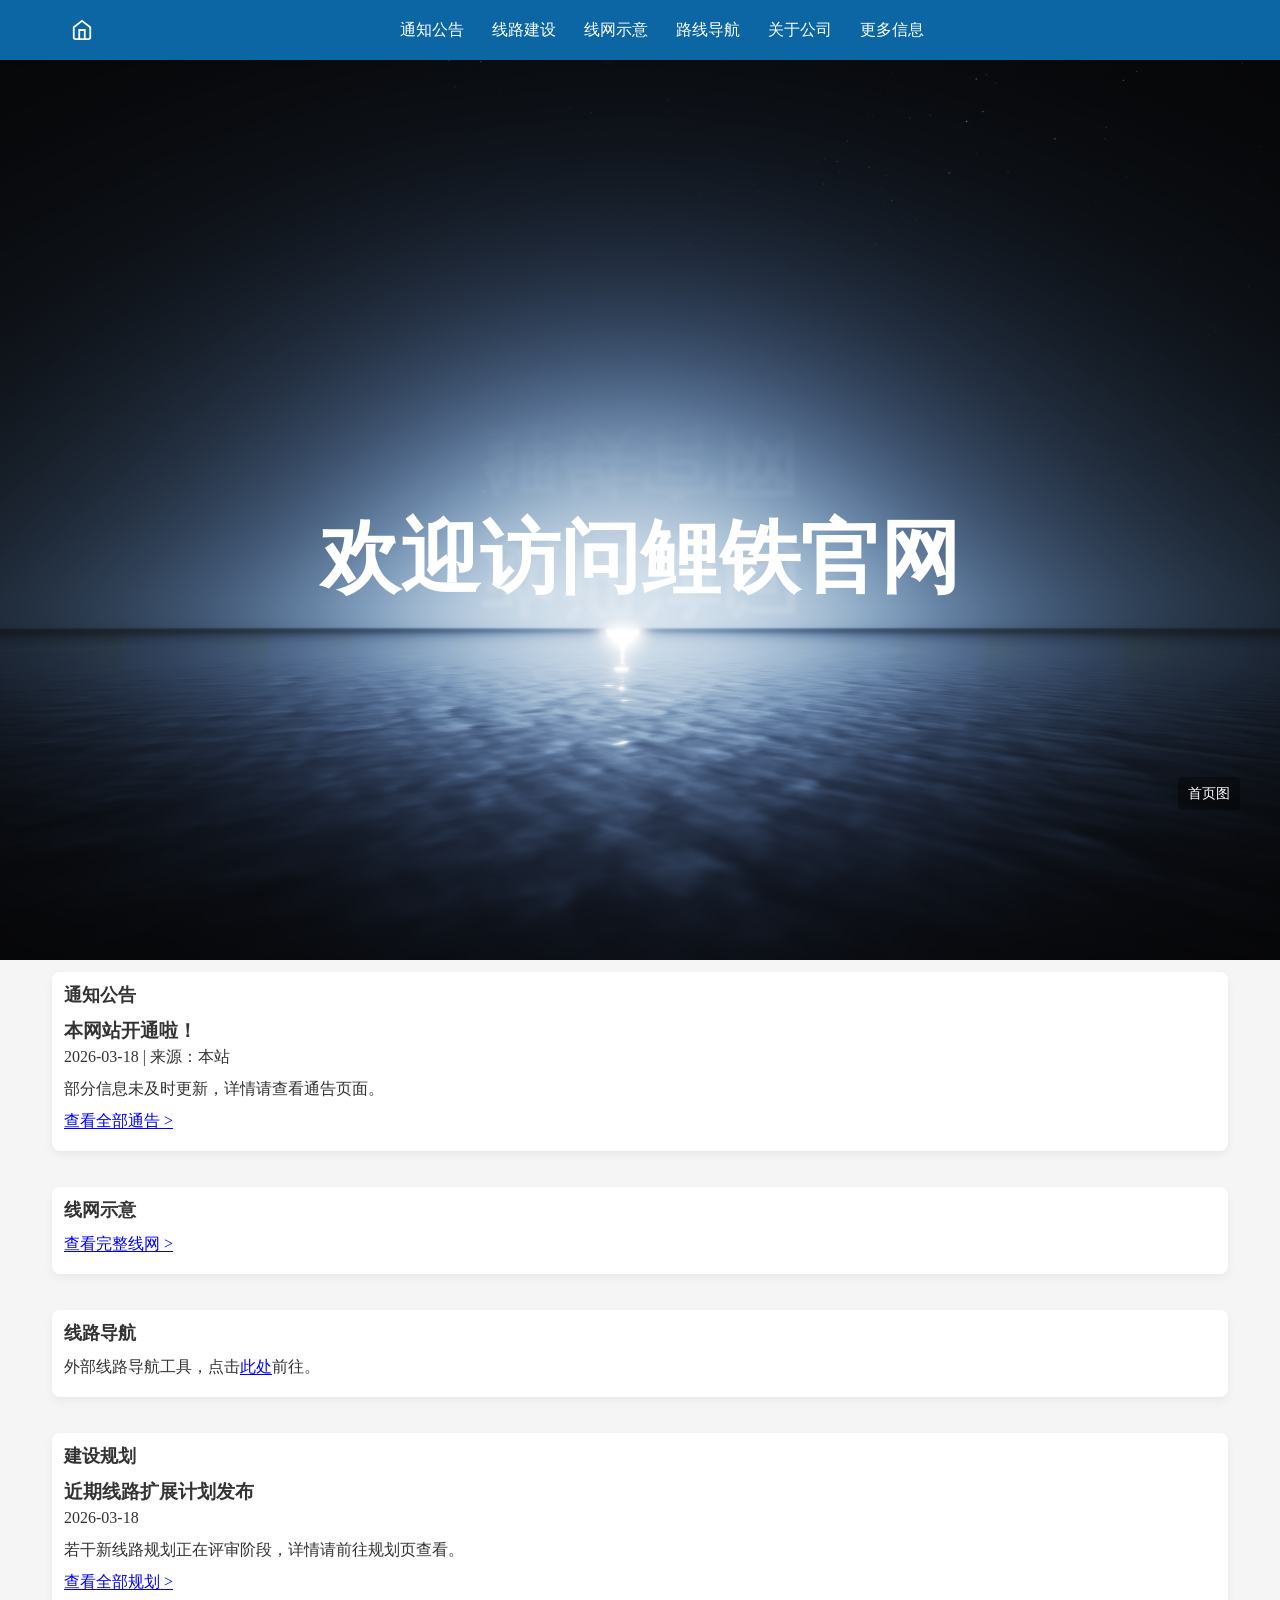
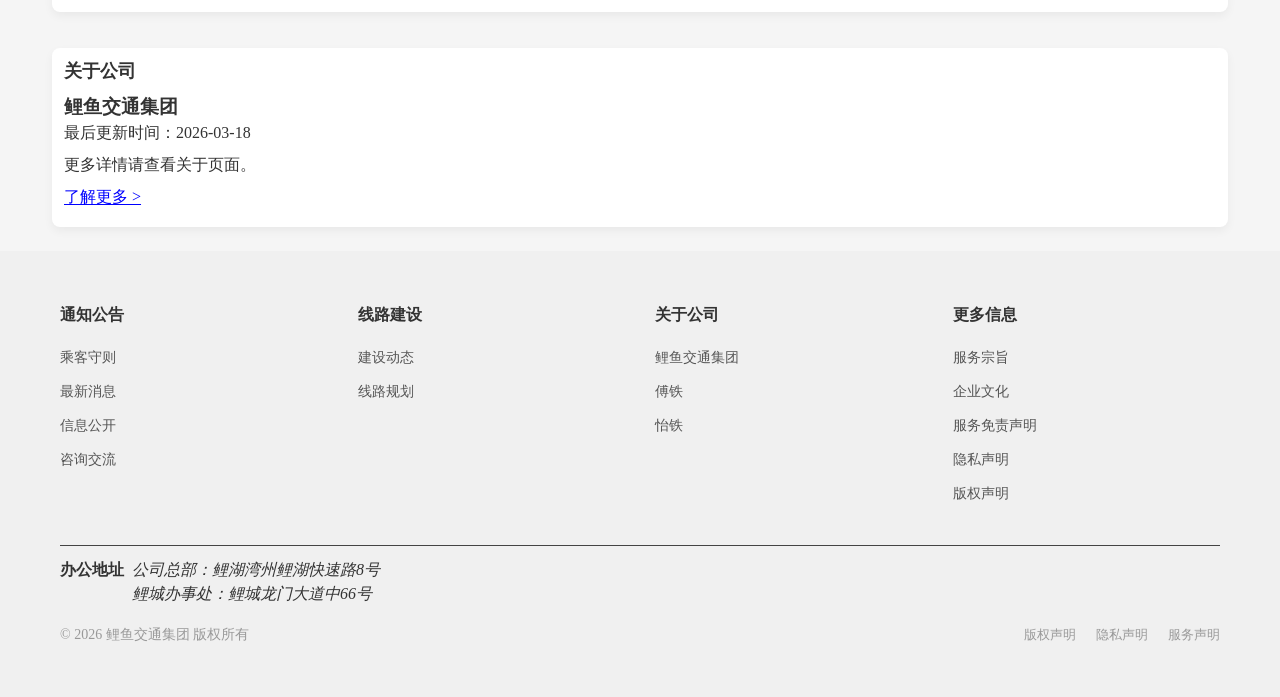
<file: index.html>
<!DOCTYPE html>
<html lang="zh-CN">
<head>
    <meta charset="UTF-8">
    <meta http-equiv="X-UA-Compatible" content="IE=edge">
    <meta name="viewport" content="width=device-width, initial-scale=1.0">
<!--页面标题-->
    <title>鲤鱼交通集团</title>
<!--引入外部样式文件，统一管理页面样式-->
    <link rel="stylesheet" href="assets/css/style.css">
    <link rel="stylesheet" href="assets/css/partials.css">
<!--预留扩展位：可引入额外CSS文件-->
</head>
<body>
<!--header 由 fragments 注入-->
    <div data-include="header"></div>

<!--主视觉横幅区-->
    <main id="snap-container">
<!--第一页-->
        <section id="first-screen" class="snap-page">
            <div class="hero-banner" id="section-banner">
                    <!-- 将首页图片改为背景图：可通过 CSS 或行内 style 修改 background-image -->
                    <div class="banner-bg" role="img" aria-label="站点横幅" style="background-image: url('assets/images/abcd.png');">
                        <!-- 文字使用 data-text 属性以便生成倒影 -->
                        <div class="hero-title" data-text="欢迎访问鲤铁官网">欢迎访问鲤铁官网</div>
                <div class="hero-inner">
                    <div class="banner-label">
                        <span>首页图</span>
                    </div>
                </div>
                    </div>
            </div>
            <!-- 预留底部功能区 -->
        </section>
<!--第二页开始-->
        <section id="second-screen" class="snap-page">
<!--原始六个区块-->
            <main>
                <section id="section-notices" class="page-section">
                    <div class="content-extend">
                        <div class="section-card">
                            <h2>通知公告</h2>
                            <article class="preview-item">
                                <h3>本网站开通啦！</h3>
                                <p class="meta">2026-03-18 | 来源：本站</p>
                                <p class="summary">部分信息未及时更新，详情请查看通告页面。</p>
                            </article>
                            <p><a href="views/notices.html" style="color:blue;text-decoration:underline;text-underline-offset:2px">查看全部通告 &gt;</a></p>
                        </div>
                    </div>
                </section>

                <section id="section-line-map" class="page-section">
                    <div class="content-extend">
                        <div class="section-card">
                            <h2>线网示意</h2>
                            <!-- <div class="map-preview">
                                <img src="assets/images/全图.png" alt="线网预览" style="max-width:320px; border-radius:6px;">
                            </div> -->
                            <p><a href="views/linemap.html" style="color:blue;text-decoration:underline;text-underline-offset:2px">查看完整线网 &gt;</a></p>
                        </div>
                    </div>
                </section>

                <section id="section-navigation" class="page-section">
                    <div class="content-extend">
                        <div class="section-card">
                            <h2>线路导航</h2>
                            <p>外部线路导航工具，点击<a href="https://routeguide.liyv.me" target="_blank" style="color:blue;text-decoration:underline;text-underline-offset:2px">此处</a>前往。</p>
                        </div>
                    </div>
                </section>

                <section id="section-planning" class="page-section">
                    <div class="content-extend">
                        <div class="section-card">
                            <h2>建设规划</h2>
                            <article class="preview-item">
                                <h3><a href="views/lineplan.html">近期线路扩展计划发布</a></h3>
                                <p class="meta">2026-03-18</p>
                                <p class="summary">若干新线路规划正在评审阶段，详情请前往规划页查看。</p>
                            </article>
                            <p><a href="views/lineplan.html" style="color:blue;text-decoration:underline;text-underline-offset:2px">查看全部规划 &gt;</a></p>
                        </div>
                    </div>
                </section>

                <section id="section-about" class="page-section">
                    <div class="content-extend">
                        <div class="section-card">
                            <h2>关于公司</h2>
                            <article class="preview-item">
                                <h3><a href="views/aboutcompany.html#liyu-transport-group">鲤鱼交通集团</a></h3>
                                <p class="meta">最后更新时间：2026-03-18</p>
                                <p class="summary">更多详情请查看关于页面。</p>
                            </article>
                            <p><a href="views/aboutcompany.html" style="color:blue;text-decoration:underline;text-underline-offset:2px">了解更多 &gt;</a></p>
                        </div>
                    </div>
                </section>

            </main><!-- 六个区块结束 -->
        </section><!-- 第二页结束 -->
    </main>
<!--预留扩展区：可添加内容-->
    <!--<section class="content-extend"></section>-->

<!--网站页脚：全站底部信息-->
    <!--footer 由 fragments 注入-->
        <div data-include="footer"></div>
<!--引入外部交互脚本，统一管理逻辑-->
    <script src="assets/js/include-fragments.js"></script>
    <script src="assets/js/mobile-nav.js"></script>
<!--预留扩展位：可引入统计脚本、地图插件、额外JS文件-->
</body>
</html>
</file>
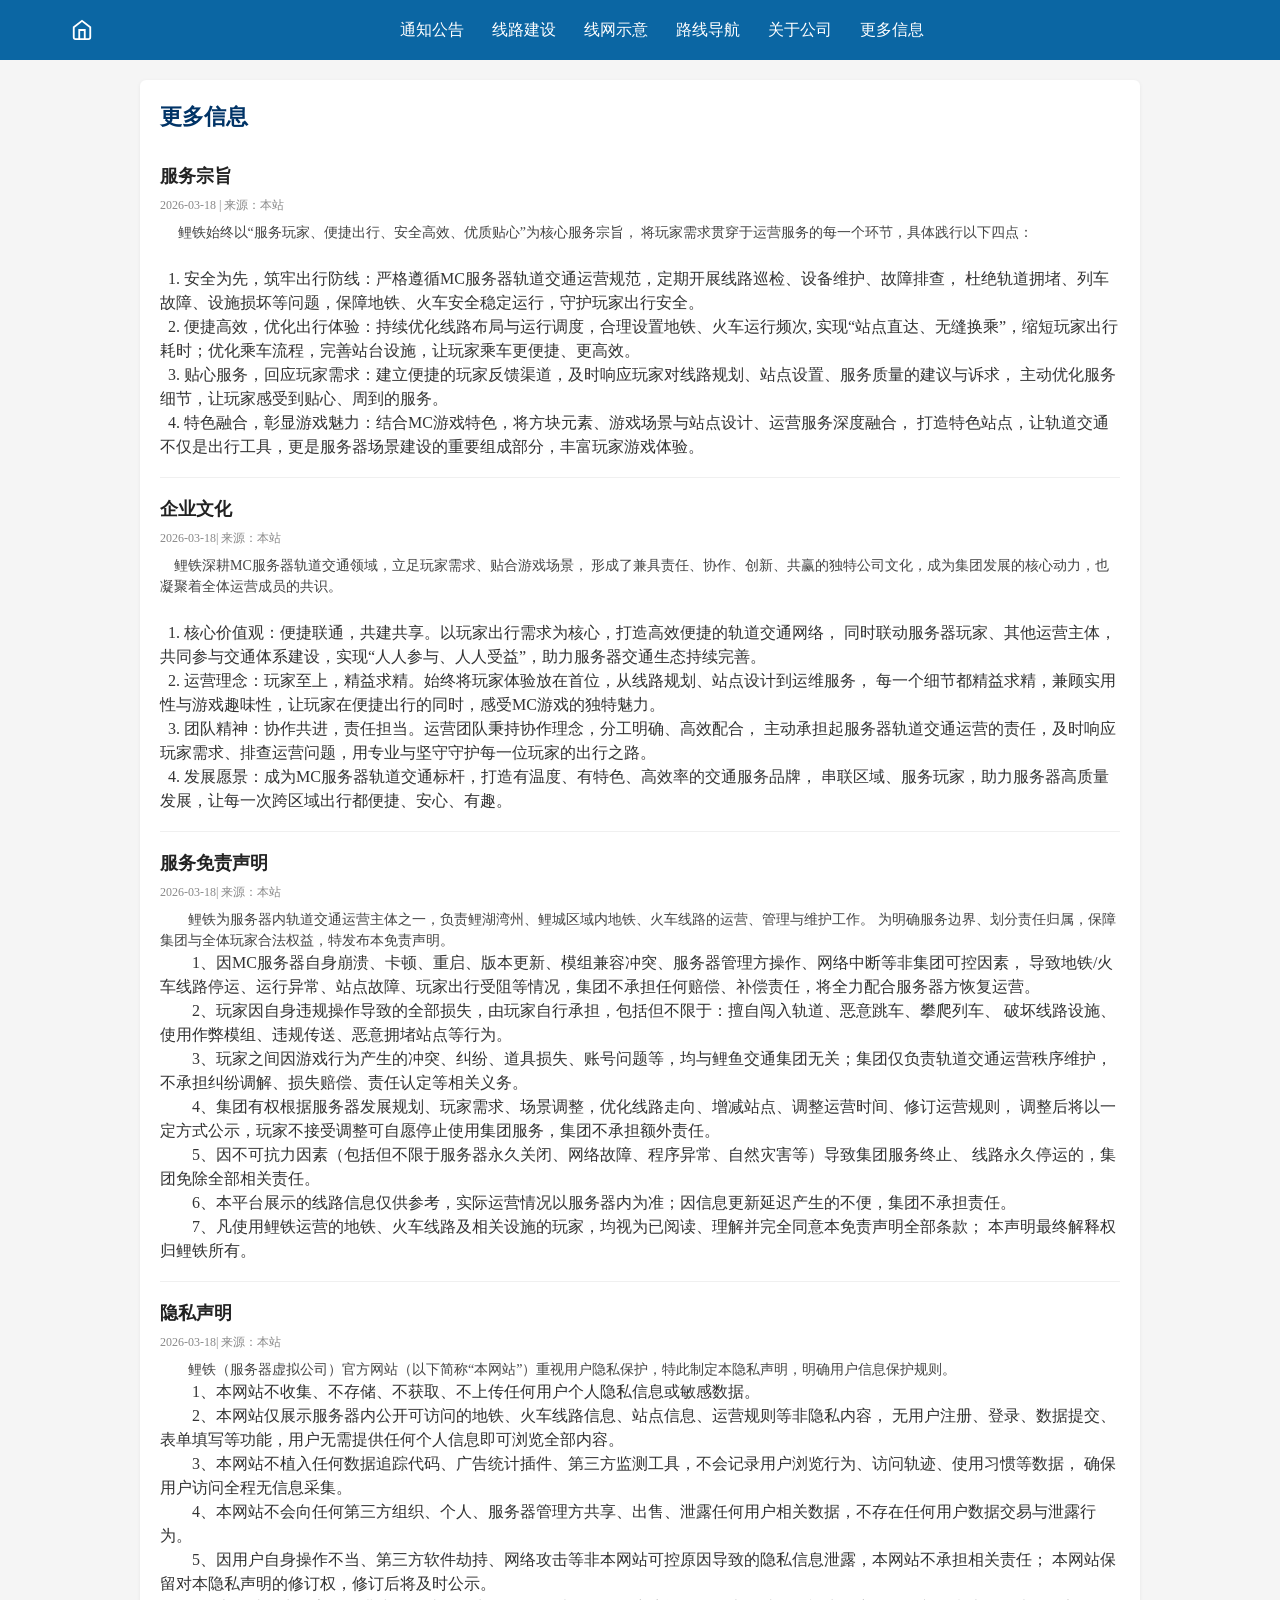
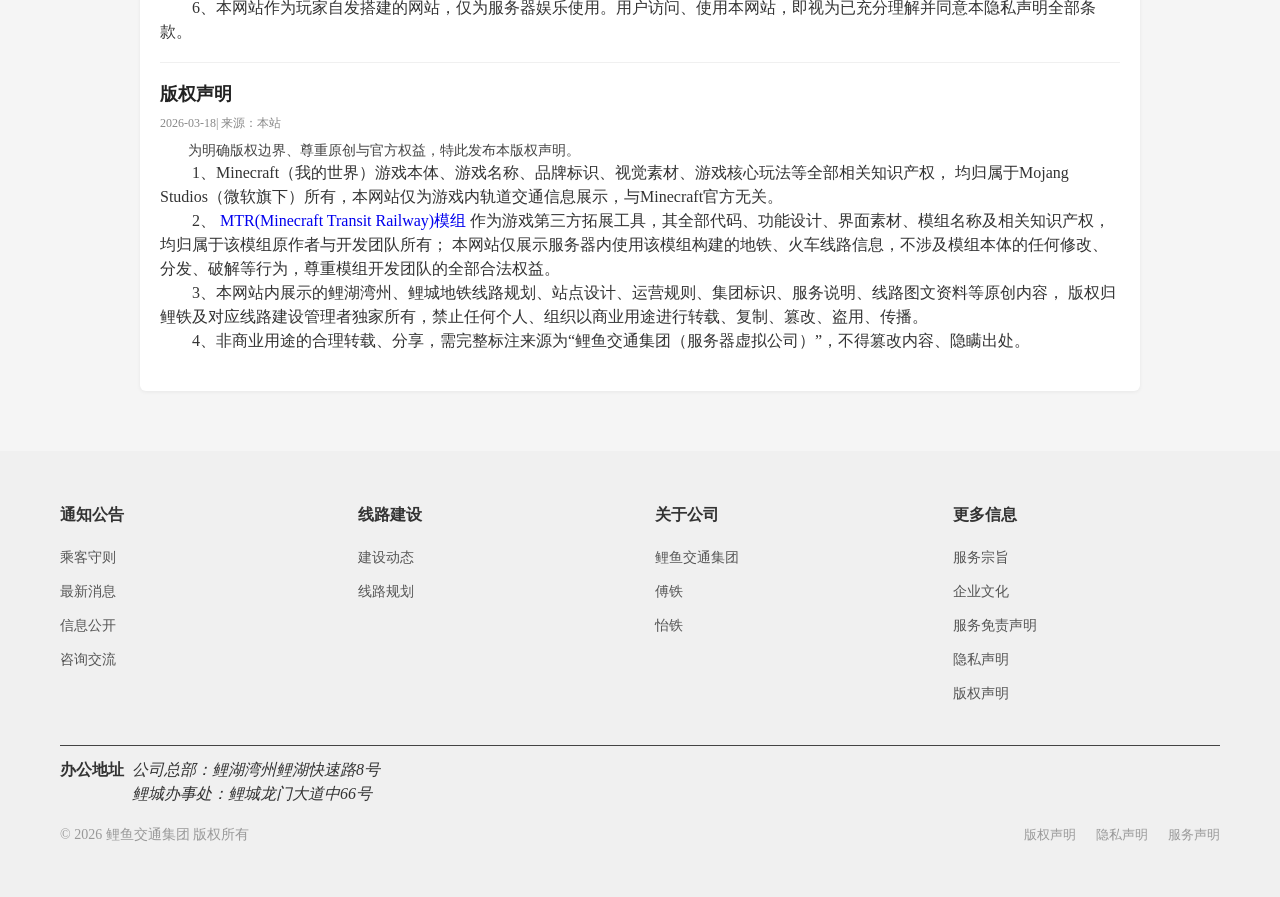
<file: views/moreinfo.html>
<!DOCTYPE html>
<html lang="zh-CN">
<head>
    <meta charset="UTF-8">
    <meta http-equiv="X-UA-Compatible" content="IE=edge">
    <meta name="viewport" content="width=device-width, initial-scale=1.0">
    <title>更多信息</title>
    <link rel="stylesheet" href="../assets/css/style.css">
    <link rel="stylesheet" href="../assets/css/partials.css">
</head>
<body>
    <div data-include="header"></div>

    <main class="news-page">
        <div class="page-container">
            <h1 class="page-title">更多信息</h1>
            <div class="news-list" id="newsList">

                <article class="news-item">
                <h2 class="news-title" id="service-purpose">服务宗旨</h2>
                <p class="news-meta">2026-03-18 | 来源：本站</p>
                <p class="news-summary">
&nbsp;&nbsp;
&nbsp;&nbsp;鲤铁始终以“服务玩家、便捷出行、安全高效、优质贴心”为核心服务宗旨，
将玩家需求贯穿于运营服务的每一个环节，具体践行以下四点：</p>
&nbsp;&nbsp;
<p>&nbsp;&nbsp;1.  安全为先，筑牢出行防线：严格遵循MC服务器轨道交通运营规范，定期开展线路巡检、设备维护、故障排查，
杜绝轨道拥堵、列车故障、设施损坏等问题，保障地铁、火车安全稳定运行，守护玩家出行安全。</p>
<p>&nbsp;&nbsp;2.  便捷高效，优化出行体验：持续优化线路布局与运行调度，合理设置地铁、火车运行频次,
实现“站点直达、无缝换乘”，缩短玩家出行耗时；优化乘车流程，完善站台设施，让玩家乘车更便捷、更高效。</p>
<p>&nbsp;&nbsp;3.  贴心服务，回应玩家需求：建立便捷的玩家反馈渠道，及时响应玩家对线路规划、站点设置、服务质量的建议与诉求，
主动优化服务细节，让玩家感受到贴心、周到的服务。</p>
<p>&nbsp;&nbsp;4.  特色融合，彰显游戏魅力：结合MC游戏特色，将方块元素、游戏场景与站点设计、运营服务深度融合，
打造特色站点，让轨道交通不仅是出行工具，更是服务器场景建设的重要组成部分，丰富玩家游戏体验。</p>
                </article>

                <article class="news-item">
                    <h3 class="news-title" id="corporate-culture">企业文化</h3>
                    <p class="news-meta">2026-03-18| 来源：本站</p>
                    <p class="news-summary">
&nbsp;&nbsp;&nbsp;&nbsp;鲤铁深耕MC服务器轨道交通领域，立足玩家需求、贴合游戏场景，
形成了兼具责任、协作、创新、共赢的独特公司文化，成为集团发展的核心动力，也凝聚着全体运营成员的共识。</p>
&nbsp;&nbsp;<p>&nbsp;&nbsp;1.  核心价值观：便捷联通，共建共享。以玩家出行需求为核心，打造高效便捷的轨道交通网络，
同时联动服务器玩家、其他运营主体，共同参与交通体系建设，实现“人人参与、人人受益”，助力服务器交通生态持续完善。</p>
<p>&nbsp;&nbsp;2.  运营理念：玩家至上，精益求精。始终将玩家体验放在首位，从线路规划、站点设计到运维服务，
每一个细节都精益求精，兼顾实用性与游戏趣味性，让玩家在便捷出行的同时，感受MC游戏的独特魅力。</p>
<p>&nbsp;&nbsp;3.  团队精神：协作共进，责任担当。运营团队秉持协作理念，分工明确、高效配合，
主动承担起服务器轨道交通运营的责任，及时响应玩家需求、排查运营问题，用专业与坚守守护每一位玩家的出行之路。</p>
<p>&nbsp;&nbsp;4.  发展愿景：成为MC服务器轨道交通标杆，打造有温度、有特色、高效率的交通服务品牌，
串联区域、服务玩家，助力服务器高质量发展，让每一次跨区域出行都便捷、安心、有趣。</p>
                </article>

                <article class="news-item">
                    <h3 class="news-title" id="service-disclaimer">服务免责声明</h3>
                    <p class="news-meta">2026-03-18| 来源：本站</p>
                    <p class="news-summary">
&emsp;&emsp;鲤铁为服务器内轨道交通运营主体之一，负责鲤湖湾州、鲤城区域内地铁、火车线路的运营、管理与维护工作。
为明确服务边界、划分责任归属，保障集团与全体玩家合法权益，特发布本免责声明。</p>
<p>&emsp;&emsp;1、因MC服务器自身崩溃、卡顿、重启、版本更新、模组兼容冲突、服务器管理方操作、网络中断等非集团可控因素，
导致地铁/火车线路停运、运行异常、站点故障、玩家出行受阻等情况，集团不承担任何赔偿、补偿责任，将全力配合服务器方恢复运营。</p>
<p>&emsp;&emsp;2、玩家因自身违规操作导致的全部损失，由玩家自行承担，包括但不限于：擅自闯入轨道、恶意跳车、攀爬列车、
破坏线路设施、使用作弊模组、违规传送、恶意拥堵站点等行为。</p>
<p>&emsp;&emsp;3、玩家之间因游戏行为产生的冲突、纠纷、道具损失、账号问题等，均与鲤鱼交通集团无关；集团仅负责轨道交通运营秩序维护，
不承担纠纷调解、损失赔偿、责任认定等相关义务。</p>
<p>&emsp;&emsp;4、集团有权根据服务器发展规划、玩家需求、场景调整，优化线路走向、增减站点、调整运营时间、修订运营规则，
调整后将以一定方式公示，玩家不接受调整可自愿停止使用集团服务，集团不承担额外责任。</p>
<p>&emsp;&emsp;5、因不可抗力因素（包括但不限于服务器永久关闭、网络故障、程序异常、自然灾害等）导致集团服务终止、
线路永久停运的，集团免除全部相关责任。</p>
<p>&emsp;&emsp;6、本平台展示的线路信息仅供参考，实际运营情况以服务器内为准；因信息更新延迟产生的不便，集团不承担责任。</p>
<p>&emsp;&emsp;7、凡使用鲤铁运营的地铁、火车线路及相关设施的玩家，均视为已阅读、理解并完全同意本免责声明全部条款；
本声明最终解释权归鲤铁所有。</p>
                </article>

                <article class="news-item">
                    <h3 class="news-title" id="privacy-statement">隐私声明</h3>
                    <p class="news-meta">2026-03-18| 来源：本站</p>
                    <p class="news-summary">
&emsp;&emsp;鲤铁（服务器虚拟公司）官方网站（以下简称“本网站”）重视用户隐私保护，特此制定本隐私声明，明确用户信息保护规则。</p>
<p>&emsp;&emsp;1、本网站不收集、不存储、不获取、不上传任何用户个人隐私信息或敏感数据。</p>
<p>&emsp;&emsp;2、本网站仅展示服务器内公开可访问的地铁、火车线路信息、站点信息、运营规则等非隐私内容，
无用户注册、登录、数据提交、表单填写等功能，用户无需提供任何个人信息即可浏览全部内容。</p>
<p>&emsp;&emsp;3、本网站不植入任何数据追踪代码、广告统计插件、第三方监测工具，不会记录用户浏览行为、访问轨迹、使用习惯等数据，
确保用户访问全程无信息采集。</p>
<p>&emsp;&emsp;4、本网站不会向任何第三方组织、个人、服务器管理方共享、出售、泄露任何用户相关数据，不存在任何用户数据交易与泄露行为。</p>
<p>&emsp;&emsp;5、因用户自身操作不当、第三方软件劫持、网络攻击等非本网站可控原因导致的隐私信息泄露，本网站不承担相关责任；
本网站保留对本隐私声明的修订权，修订后将及时公示。</p>
<p>&emsp;&emsp;6、本网站作为玩家自发搭建的网站，仅为服务器娱乐使用。用户访问、使用本网站，即视为已充分理解并同意本隐私声明全部条款。</p>
                </article>

                <article class="news-item">
                    <h3 class="news-title" id="copyright-statement">版权声明</h3>
                    <p class="news-meta">2026-03-18| 来源：本站</p>
                    <p class="news-summary">
&emsp;&emsp;为明确版权边界、尊重原创与官方权益，特此发布本版权声明。</p>
<p>&emsp;&emsp;1、Minecraft（我的世界）游戏本体、游戏名称、品牌标识、视觉素材、游戏核心玩法等全部相关知识产权，
均归属于Mojang Studios（微软旗下）所有，本网站仅为游戏内轨道交通信息展示，与Minecraft官方无关。</p>
<p>&emsp;&emsp;2、<a href="https://minecrafttransitrailway.com" target="_blank" style="color: #0000ee">
MTR(Minecraft Transit Railway)模组 </a>作为游戏第三方拓展工具，其全部代码、功能设计、界面素材、模组名称及相关知识产权，均归属于该模组原作者与开发团队所有；
本网站仅展示服务器内使用该模组构建的地铁、火车线路信息，不涉及模组本体的任何修改、分发、破解等行为，尊重模组开发团队的全部合法权益。</p>
<p>&emsp;&emsp;3、本网站内展示的鲤湖湾州、鲤城地铁线路规划、站点设计、运营规则、集团标识、服务说明、线路图文资料等原创内容，
版权归鲤铁及对应线路建设管理者独家所有，禁止任何个人、组织以商业用途进行转载、复制、篡改、盗用、传播。</p>
<p>&emsp;&emsp;4、非商业用途的合理转载、分享，需完整标注来源为“鲤鱼交通集团（服务器虚拟公司）”，不得篡改内容、隐瞒出处。</p>
                </article>
            </div>
            <!-- <div class="pagination">
                <div class="pagination-right">&lt; 1 2 3 ... &gt;</div>
            </div> -->
        </div>
    </main>

<!--页脚-->
    <div data-include="footer"></div>

    <script src="../assets/js/include-fragments.js"></script>
    <script src="../assets/js/mobile-nav.js"></script>
</body>
</html>
</file>
<file: assets/css/style.css>
/*style.css修改日期：2026-03-19*/
/*全局样式重置与主题变量，作用：统一浏览器默认样式，定义全局主题，一键修改配色/尺寸*/
* {
    margin: 0;
    padding: 0;
    box-sizing: border-box;
}

body {
    background-color: #f5f5f5;
/* 保持原有 overflow-x 设置，避免横向滚动 */
}

/*根变量：全局主题配置，修改此处可一键更换主题*/
:root {
/*红色 */
    --primary-color: #e60012;
/*功能区背景主色：深蓝色 */
    --secondary-color: #003366;
/*辅助色白色文字/图标*/
    --white-color: #ffffff;
/*正文默认色：深灰色*/
    --text-color: #333333;
/*导航hover高亮色*/
    --nav-hover-color: #ffcc00;
/*全局字体：跨平台无衬线字体*/
    --font-family: "Times New Roman", "Arial", sans-serif;
/*头部固定高度，方便布局计算*/
    --header-height: 60px;
/*功能区固定高度*/
    --function-height: 120px;
/*首页英雄区大字（可直接修改）*/
    --hero-title-size: 40px;
/*预留扩展变量：深色模式配色、圆角、动画时长等*/
}

html, body {height: 100%;}

/* 确保页面内锚点跳转时不会被固定头部遮挡*/
[id] {scroll-margin-top: calc(var(--header-height) + 12px);}

/*全局平滑滚动（页面内锚点/脚本滚动优先）*/
html { scroll-behavior: smooth; }

body {
    display: flex;
    flex-direction: column;
    min-height: 100vh;
    font-family: var(--font-family);
    color: var(--text-color);
    line-height: 1.5;
    overflow-x: hidden;
    /*避免内容被固定头部遮挡*/
    padding-top: var(--header-height);
}

/*清除列表默认样式*/
ul, li {
    list-style: none;
}

/*统一链接样式*/
a {
    text-decoration: none;
    color: inherit;
    transition: color 0.3s ease;
}

/*图片自适应，避免溢出*/
img {
    max-width: 100%;
    height: auto;
    display: block;
}

button {
    border: none;
    background: none;
    cursor: pointer;
    font-family: inherit;
    transition: all 0.3s ease;
}

/*使页面main在可用空间中伸展，保证页脚位于视口底部 */
main {
    flex: 1 0 auto;
    display: block;
}

/*清除输入框默认样式*/
input {
    font-family: inherit;
    outline: none;
    border: none;
}

/* ...existing code... */


/*注意：当前模板使用 .nav-toggle + .mobile-nav-panel 组合实现移动端导航*/
/*主视觉横幅区样式作用：全屏大图展示，适配不同屏幕尺寸*/
.hero-banner {
    width: 100%;
/*占据整个视口高度，减去固定头部高度，确保大图“覆盖一个屏幕” */
    height: calc(100vh - var(--header-height));
    position: relative;
    overflow: hidden;
    z-index: 0; /* 在 header 之下 */
}

/* Banner 背景（现在使用背景图替代 img） */
.banner-bg {
    position: absolute;
    inset: 0; /* top:0; right:0; bottom:0; left:0 */
    background-size: cover;
    background-position: center center;
    background-repeat: no-repeat;
    display: flex;
    align-items: center;
    justify-content: center;
}

/* --- Hero / Banner（简洁且易维护）
   - 背景使用 .banner-bg，图片通过 background-image 设置（cover, center）
   - 英雄区文字由 --hero-title-size 控制，用于快速调整大小
   - 动画：延迟 1s，从下向上浮现（600ms），使用 forwards 保持最终状态
*/
.banner-bg { /* 背景容器，覆盖 hero-banner 区域 */
    position: absolute; inset: 0; background-size: cover; background-position: center; background-repeat: no-repeat;
    display:flex; align-items:center; justify-content:center;
}
.hero-title {
    color: var(--white-color);
    /* 放大两倍：基于变量修改，直接放大显示 */
    font-size: calc(var(--hero-title-size) * 2);
    font-weight: 800;
    text-align: center;
    /* 去掉文字阴影，保持清爽 */
    text-shadow: none;
    position: absolute;
    /* 放置在图片的地平线（视觉上约为中下部），根据需要调整百分比 */
    bottom: 38%;
    left: 50%;
    transform: translateX(-50%) translateY(18px); /* 使用显式的 translateX/Y 便于同步伪元素 */
    opacity: 0;
    /* 动画：从快到慢的 ease-out 节奏，延迟 1s，时长 800ms */
    animation: heroSlideUp 800ms cubic-bezier(.0,.6,.2,1) 1s forwards;
    z-index: 2; /* 确保文字在倒影之上 */
}
@keyframes heroSlideUp { from { transform: translate(-50%, 18px); opacity:0; } 60% { transform: translate(-50%, -4px); opacity:1; } to { transform: translate(-50%, 0); opacity:1; } }

/* 水面倒影效果：使用 ::after 复刻文字并垂直翻转，添加模糊和渐变遮罩 */
.hero-title::after {
    /* 倒影：紧贴文字底部并向下渐隐，使用变量 --reflection-gap 可微调间距 */
    content: attr(data-text);
    position: absolute;
    top: calc(100% + var(--reflection-gap, 6px));
    left: 50%;
    transform: translateX(-50%) translateY(18px) scaleY(-1);
    transform-origin: center top;
    font-size: inherit;
    font-weight: inherit;
    line-height: inherit;
    color: rgba(255,255,255,0.45);
    filter: blur(2px) saturate(0.9);
    opacity: 0.6;
    pointer-events: none;
    z-index: 1; /* 在文字之下 */
    -webkit-mask-image: linear-gradient(to bottom, rgba(0,0,0,0.6), rgba(0,0,0,0));
    mask-image: linear-gradient(to bottom, rgba(0,0,0,0.6), rgba(0,0,0,0));
}
.banner-img {
    max-width: 100%;
    max-height: 100%;
    width: auto;
    height: auto;
    object-fit: contain; /*保证整张图完整可见*/
    display: block;
}

/*站点标注：右下角定位*/
.banner-label {
    position: absolute;
    right: 40px;
    bottom: calc(var(--function-height) + 30px);
    color: var(--white-color);
    font-size: 14px;
    background: rgba(0, 0, 0, 0.3);
    padding: 6px 12px;
    border-radius: 4px;
}
/*核心功能区样式作用：覆盖在banner底部，仅保留快捷功能按钮组*/
.function-wrapper {
    width: 100%;
    height: var(--function-height);
    position: absolute;
    bottom: 0;
    left: 0;
    background: rgba(0, 51, 102, 0.85);
    color: var(--white-color);
    display: flex;
    align-items: center;
    justify-content: center;
    padding: 0 40px;
    gap: 40px;
    z-index: 99;
}
/*快捷功能按钮组（全屏居中）*/
.shortcut-functions {
    width: 100%;
    display: flex;
    align-items: center;
    justify-content: space-between;
    gap: 10px;
    max-width: 1200px;
}
.function-item {
    flex: 1;
    text-align: center;
}
.function-link {
    display: flex;
    flex-direction: column;
    align-items: center;
    gap: 6px;
    padding: 10px 0;
    border-radius: 4px;
    transition: background 0.3s ease;
}
.function-link:hover {
    background: rgba(255, 255, 255, 0.1);
}
.function-icon {
    width: 36px;
    height: 36px;
    display: flex;
    align-items: center;
    justify-content: center;
}
.function-text {
    font-size: 14px;
    white-space: nowrap;
}

/*右侧悬浮按钮样式作用：固定在页面右侧，垂直居中，层级最高*/
.float-buttons {
    position: fixed;
    right: 20px;
    top: 50%;
    transform: translateY(-50%);
    display: flex;
    flex-direction: column;
    gap: 15px;
    z-index: 999;
}
.float-btn {
    width: 48px;
    height: 48px;
    border-radius: 50%;
    background: var(--white-color);
    color: var(--secondary-color);
    box-shadow: 0 2px 10px rgba(0, 0, 0, 0.15);
    display: flex;
    align-items: center;
    justify-content: center;
}
.float-btn:hover {
    background: var(--secondary-color);
    color: var(--white-color);
    transform: scale(1.05);
}

/* 预留扩展区域样式作用：为后续新增内容模块提供基础样式*/
.content-extend {
    width: 100%;
    max-width: 1200px;
    margin: 0 auto;
    padding: 12px 12px; /*进一步减少外层间距*/
}

/*卡片化每个分区*/
.section-card {
    background: #fff;
    border-radius: 8px;
    padding: 10px 12px;
    box-shadow: 0 4px 10px rgba(0,0,0,0.05);
    margin-bottom: 6px; /*小间隙，卡片不相连*/
}

/*减少 section 之间间距*/
.page-section {
    margin-bottom: 6px; /*更紧凑*/
}

.banner-img { display: block; }

.section-card h2 { margin: 0 0 8px 0; font-size: 18px; }
.section-card .preview-item { margin: 0 0 6px 0; }
.section-card p { margin: 0 0 8px 0; }

/* Hero 横幅：统一规则，优先保证图片完整可见（object-fit: contain）并占据视口-头部高度 */
/* Hero 横幅：覆盖整个视口（cover），并在 header 之下显示，保持页面其余内容不被遮挡 */
.hero-banner {
    width: 100%;
    height: calc(100vh); /*首屏高度占满视口（不包含 header，因为 body 有 padding-top）*/
    margin-top: 0;
    min-height: 480px;
    position: relative;
    overflow: hidden;
    z-index: 0;
}

.hero-banner .banner-img {
    width: 100%;
    height: calc(100vh - var(--header-height));
    object-fit: cover;
    display: block;
}

/*Scroll snap：使首屏与次屏在竖直滚动时产生平滑对齐过渡*/
#snap-container {
    scroll-snap-type: y mandatory;
    scroll-behavior: smooth; /*现代浏览器平滑滚动*/
}

.snap-page {
    scroll-snap-align: start;
    min-height: calc(100vh - var(--header-height));
}

/*hero-inner 固定在底部25%区域，用于放置标注/按钮/CTA等*/
.hero-inner {
    position: absolute;
    left: 0;
    right: 0;
    bottom: 0;
    height: 25vh; /* 底部 25% 可见互动区域 */
    min-height: 120px; /* 可根据需要调整 */
    display: flex;
    align-items: center;
    justify-content: flex-end; /* 右下角放置 label */
    padding: 0 20px 20px 20px;
    z-index: 2;
}
/* 可选遮罩与标注 */
.hero-banner .banner-overlay { position: absolute; inset:0; background: rgba(0,0,0,0.0); z-index:1; }
.hero-banner .banner-label { color:#fff; background: rgba(0,0,0,0.35); padding:6px 10px; border-radius:4px; }

/* ...existing code... */
/*新闻/通告/建设规划 列表页面样式作用：顶部导航不变，列表从上到下排列，使用浅色细分割线，页脚右上方显示分页*/
.news-page {
    padding: 20px 0 60px; /*顶部由固定头部覆盖，无需额外 margin-top*/
}
.page-container {
    width: 100%;
    max-width: 1000px;
    margin: 0 auto;
    padding: 20px;
    background: #fff;
    border-radius: 6px;
    box-shadow: 0 1px 4px rgba(0,0,0,0.06);
}
.page-title {
    font-size: 22px;
    color: #003366;
    margin-bottom: 12px;
}
.section-title {
    font-size: 20px;
    margin: 15px 0;
}
.news-list {
    display: block;
}
.news-item {
    padding: 18px 0;
    border-bottom: 1px solid rgba(0,0,0,0.06); /* 浅色细分割线 */
}
.news-item:last-child {
    border-bottom: none;
}
.news-title {
    font-size: 18px;
    color: #222;
    margin-bottom: 6px;
}
.news-meta {
    font-size: 12px;
    color: #888;
    margin-bottom: 8px;
}
.news-summary {
    font-size: 14px;
    color: #444;
}

.pagination {
    margin-top: 18px;
    display: flex;
    justify-content: flex-end; /*右侧对齐*/
}
.pagination-right {
    background: transparent;
    color: #333;
    font-size: 14px;
    padding: 6px 8px;
}

/*在页脚右侧上方显示分页小组件（针对页面底部）*/
.site-footer + .pagination {
    position: relative;
}

@media screen and (max-width: 768px) {
    .page-container { padding: 12px; }
    .page-title { font-size: 18px; }
}


/*线网示意页面-下拉选项栏样式作用：和导航栏同高同色，包含下拉框+信息按钮*/
.dropdown-bar {
    width: 100%;
    height: var(--header-height); /*和导航栏同高*/
    background: rgba(0, 0, 0, 0.2); /*和导航栏同色*/
    position: fixed;
    top: var(--header-height); /*位于导航栏下方*/
    left: 0;
    z-index: 998; /*低于导航栏，高于图片区*/
}

.dropdown-container {
    width: 100%;
    max-width: 1920px;
    height: 100%;
    margin: 0 auto;
    padding: 0 40px;
    display: flex;
    align-items: center;
    justify-content: space-between; /*下拉框左，i按钮右*/
    gap: 12px; /* 在窄屏时为元素提供间距，避免粘连 */
}

/*下拉选项框：支持7汉字+20字母显示*/
.map-select {
    /* 下拉框允许横向收缩但不强制压倒信息按钮
       - 使用 flex 属性控制收缩优先级
       - 设置 min-width 保证可读性 */
    flex: 1 1 auto; /* 可增长、可收缩，优先占据剩余空间 */
    min-width: 160px; /* 在超小屏上仍保持可用尺寸 */
    max-width: 300px;
    height: 40px;
    padding: 0 15px;
    font-size: 16px;
    border-radius: 4px;
    border: none;
    outline: none;
    background: white;
    color: #333;
}

/*信息按钮：i图标*/
.info-btn {
    /* 固定尺寸的圆形信息按钮，避免在父容器收缩时变形 */
    display: inline-flex;
    align-items: center;
    justify-content: center;
    box-sizing: border-box;
    flex: 0 0 40px; /* 不放大、不收缩，固定宽度 */
    width: 40px;
    height: 40px;
    min-width: 40px;
    min-height: 40px;
    border-radius: 50%;
    background: white;
    color: #003366;
    font-size: 20px;
    font-weight: bold;
    cursor: pointer;
    transition: all 0.18s ease; /* 缩短动画，感觉更灵敏 */
    overflow: hidden; /* 避免内部文字换行导致尺寸异常 */
}

.info-btn:hover {
    background: #003366;
    color: white;
}

/*线网示意页面-图片展示区域样式*/
.map-container {
    width: 100%;
    height: calc(100vh - var(--header-height) * 2); /*减去导航栏+下拉栏高度*/
    position: fixed;
    top: calc(var(--header-height) * 2); /*位于下拉栏下方*/
    left: 0;
    overflow: hidden; /*隐藏超出区域的图片*/
    background: #f5f5f5;
}

/* 响应式：在超小屏（<400px）下，下拉容器内元素换行，信息按钮不再被压扁 */
@media (max-width: 400px) {
    .dropdown-container {
        flex-wrap: wrap; /* 允许换行 */
        align-items: center;
        padding: 6px 12px; /* 缩小内边距，给换行留空间 */
        gap: 8px;
        justify-content: flex-start;
        height: auto; /* 允许高度随内容增长 */
    }
    .dropdown-bar {
        position: fixed; /* 仍固定在页面顶部下方 */
        padding-bottom: 6px;
    }
    .map-select { /* 换行后 map-select 占满剩余空间 */
        width: 100%;
        flex: 1 1 100%;
    }
    .info-btn { /* 换行后靠左显示或按文档流排列 */
        flex: 0 0 40px;
    }
}

/* 移动端汉堡菜单可点击性增强：提高触控元素 z-index，并确保触摸行为不会被浏览器默认手势阻止 */
@media (max-width: 900px) {
    .nav-toggle { z-index: 1101; touch-action: manipulation; } /* 确保在覆盖层之上并优化触摸响应 */
    .mobile-nav-overlay { z-index: 1100; } /* 低于 nav-toggle，但高于页面内容 */
    .mobile-nav-panel { z-index: 1099; } /* panel 在 overlay 之下或在 overlay 之上，已由 JS 控制 active 状态 */
}

/*地铁线网图：初始居中，支持拖拽缩放*/
.subway-map {
    position: absolute;
    top: 50%;
    left: 50%;
    transform: translate(-50%, -50%);
    cursor: grab; /*抓手样式*/
    transition: transform 0.05s ease; /*拖拽平滑过渡*/
}

.subway-map:active {
    cursor: grabbing; /*按住时抓手样式*/
}

/*缩放控制按钮：右下角垂直排列*/
.control-buttons {
    position: absolute;
    bottom: 20px;
    right: 20px;
    display: flex;
    flex-direction: column;
    gap: 10px;
    z-index: 99;
}

.control-btn {
    width: 50px;
    height: 50px;
    border-radius: 4px;
    background: rgba(0, 51, 102, 0.8);
    color: white;
    font-size: 14px;
    cursor: pointer;
    transition: all 0.3s ease;
}

.control-btn:hover {
    background: rgba(0, 51, 102, 1);
    transform: scale(1.05);
}

/*信息弹窗样式*/
.info-modal {
    display: none; /*默认隐藏*/
    position: fixed;
    top: 0;
    left: 0;
    width: 100%;
    height: 100%;
    background: rgba(0, 0, 0, 0.5);
    z-index: 9999;
    align-items: center;
    justify-content: center;
}

/*点击触发时显示模态框并居中内容*/
.info-modal.show {
    display: flex;
    flex-direction: column;
    align-items: center;
    justify-content: center;
}

.modal-content {
    width: 400px;
    background: white;
    padding: 20px;
    border-radius: 8px;
    position: relative;
}

.close-btn {
    position: absolute;
    top: 10px;
    right: 15px;
    font-size: 24px;
    cursor: pointer;
    color: #666;
}

.close-btn:hover {
    color: #e60012;
}

.modal-content h3 {
    color: #003366;
    margin-bottom: 10px;
}

.modal-content p {
    color: #333;
    line-height: 1.6;
}
</file>
<file: assets/css/partials.css>
/* partials.css
   集中管理 header/footer 相关样式以便快速查找与修改
   仅包含 header/footer 必要样式，其他通用样式仍在 style.css 中。
*/

/* 在 fragments 未加载完成时隐藏主体以避免闪烁 */
html.fragments-loading body > :not(.site-header):not(.main-footer) {
    visibility: hidden;
    opacity: 0;
}

/* 头部导航样式作用：固定在页面顶部，层级最高，保证在banner上方显示*/
.site-header {
    width: 100%;
    height: var(--header-height);
    position: fixed;
    top: 0;
    left: 0;
    z-index: 999;
    background: #0b66a3; /* 顶部深蓝色 */
    color: var(--white-color);
}

/*头部容器：居中布局，最大宽度*/
.header-container {
    width: 100%;
    max-width: 1200px;
    margin: 0 auto;
    padding: 0 20px;
    height: 100%;
    display: flex;
    align-items: center;
    background-color: transparent;
    position: relative; /* 允许内部绝对定位汉堡按钮 */
}

/* logo区域 */
.logo-area {
    display: flex;
    align-items: center;
    gap: 20px;
}

.home-icon {
    display: flex;
    align-items: center;
    justify-content: center;
    width: 44px;
    height: 44px;
    border-radius: 6px;
    line-height: 0; /*避免svg偏移 */
}

.home-icon svg {
    display: block; /*修复响应时 svg 偏离*/
    width: 22px;
    height: 22px;
}
.home-icon:hover {
    background: rgba(255,255,255,0.06);
} 

.nav-toggle {
    display: none;
    background: none;
    color: var(--white-color);
    font-size: 22px;
    line-height: 1;
    width: 44px;
    height: 44px;
    border-radius: 6px;
}

/* 确保汉堡按钮始终可点击（提高 z-index）并且不被隐藏的 overlay 阻挡 */
.nav-toggle { z-index: 1202; }

/* 主导航菜单 */
.main-nav {
    flex: 1;
    display: flex;
    justify-content: center;
}

.nav-list {
    display: flex;
    align-items: center;
    gap: 28px;
}
.nav-link {
    font-size: 16px;
    font-weight: 500;
    position: relative;
}

/* 导航交互（伪元素 underline 与 hover） */
.nav-link.active {
    color: #fff;
}
.nav-link::after { 
    content: '';
    position: absolute;
    bottom:0; 
    left:0; 
    width:0;
    height:2px;
    background:var(--nav-hover-color); 
    transition: width 0.3s ease; }
.nav-link:hover { color: var(--nav-hover-color); }
.nav-link:hover::after { width:100%; }

/* 移动端导航（当前项目使用 .nav-toggle + .mobile-nav-panel）
 说明：在窄屏时隐藏主导航，显示右侧汉堡按钮（使用 .nav-toggle），点击展开右侧滑出菜单*/

.nav-toggle{ display: none; background:none; color:var(--white-color); font-size:22px; line-height:1; width:44px; height:44px; border-radius:6px; }

.mobile-nav-panel{ position:fixed; top:var(--header-height); left:0; right:0; width:100%; max-width:none; background:#0b66a3; color:white; box-shadow:0 4px 18px rgba(0,0,0,0.12); transform-origin: top; transform: scaleY(0); opacity:0; visibility:hidden; transition: transform 360ms cubic-bezier(.16,.84,.24,1), opacity 220ms ease; z-index:1115; overflow:hidden; }

.mobile-nav-panel.active{ transform-origin: top; transform: scaleY(1); opacity:1; visibility:visible; }

/* 可定制移动面板内选项背景与透明度：
   --mobile-nav-item-bg-rgb : 三元 RGB 值（逗号分隔），默认白色 '255,255,255'
   --mobile-nav-item-bg-opacity : 背景透明度，默认 1（不透明）
   --mobile-nav-item-text-color : 文字颜色，默认与面板主题色对比
   修改位置：assets/css/partials.css 中此处，或在全局 :root 中覆盖
*/
.mobile-nav-panel {
    --mobile-nav-item-bg-rgb: 255,255,255;
    --mobile-nav-item-bg-opacity: 1;
    --mobile-nav-item-text-color: #0b66a3;
}

.mobile-nav-panel .mobile-nav-list{ display:flex; flex-direction:column; }
.mobile-nav-panel .mobile-nav-item a{ display:block; padding:14px 18px; color:white; border-bottom:1px solid rgba(255,255,255,0.06); }

.nav-toggle.active{ font-size:20px; }

/* 半透明遮罩，当移动面板展开时显示，点击可关闭 */
.mobile-nav-overlay{ position:fixed; inset:var(--header-height) 0 0 0; top:var(--header-height); left:0; right:0; bottom:0; background:rgba(0,0,0,0.35); opacity:0; visibility:hidden; transition:opacity 200ms ease; z-index:1100; }
/* 默认不捕获指针事件，避免遮挡 header 的交互；激活时恢复 pointer-events 以响应点击关闭 */
.mobile-nav-overlay{ pointer-events: none; }
.mobile-nav-overlay.active{ opacity:1; visibility:visible; pointer-events: auto; }

/* 窄屏断点 */
@media (max-width: 900px){ .main-nav{ display:none; } .nav-toggle{ display:inline-flex; align-items:center; justify-content:center; position:absolute; right:16px; top:50%; transform:translateY(-50%); } }
@media (max-width:420px){ .mobile-nav-panel{ width:86vw; } }


/* 页脚样式：展示版权、备案信息，预留友情链接扩展 */
.main-footer {
    width: 100%;
    background-color: #f0f0f0; /* 灰色背景 */
    color: #333;
    padding: 32px 0;
}

/* 页脚导航网格布局：4列等宽 */
.footer-nav-grid {
    display: grid;
    grid-template-columns: repeat(4, 1fr);
    gap: 30px;
    margin-bottom: 40px;
}

.footer-nav-column h4 {
    font-size: 16px;
    font-weight: 600;
    margin-bottom: 18px;
    color: var(--mtr-text-white);
}

.footer-nav-column ul {
    display: flex;
    flex-direction: column;
    gap: 10px;
}

.footer-nav-column ul li a {
    font-size: 14px;
    color: #cccccc;
    transition: color 0.2s ease;
}

/* 全站：页脚链接颜色统一为深灰，便于阅读（可全局覆盖） */
.main-footer .footer-nav-column ul li a { color: #555; }

.footer-nav-column ul li a:hover {
    color: var(--mtr-text-white);
    text-decoration: underline;
}

/* 页脚分隔线 */
.footer-divider {
    width: 100%;
    height: 1px;
    background-color: #444444;
    margin-bottom: 12px;
}

/* 办公地址：标题与两行地址并排显示，地址字号比标题小一号，左对齐并紧贴标题 */
.footer-address {
    display: flex;
    align-items: flex-start;
    justify-content: flex-start;
    gap: 8px; /* 标题与地址的水平间距 */
    margin: 8px 0 18px;
}
.footer-address .footer-small-title {
    margin: 0;
    font-size: 16px; /* 与页脚小标题一致 */
    font-weight: 600;
    color: var(--mtr-text-white);
}
.footer-address .address-lines {
    display: inline-block;
}
.footer-address .address-lines p {
    margin: 0 0 6px 0;
    color: #555; /* 和页脚链接相近的深灰 */
    font-size: 14px; /* 比标题小一号 */
    text-align: left;
    line-height: 1.3;
}

@media (max-width: 768px) {
    .footer-address { flex-direction: column; gap: 6px; }
}

/*版权信息区域样式*/
.footer-copyright {
    display: flex;
    justify-content: space-between;
    align-items: center;
    flex-wrap: wrap;
    gap: 15px;
}

.footer-copyright p {
    font-size: 14px;
    color: #999999;
}

/*版权链接样式*/
.copyright-links {
    display: flex;
    gap: 20px;
}

.copyright-links a {
    font-size: 13px;
    color: #999999;
    transition: color 0.2s ease;
}

.copyright-links a:hover {
    color: var(--mtr-text-white);
    text-decoration: underline;
}

/*响应式适配样式作用：针对不同屏幕尺寸调整布局，保证移动端、平板端的浏览体验，适配主流设备尺寸*/
/* 响应式（手机）调优：版权区堆叠*/
@media (max-width: 768px) {
    .footer-copyright { flex-direction: column; align-items: flex-start; }
    .copyright-links { flex-wrap: wrap; }
}
/*小屏手机适配：屏幕宽度小于480px时生效*/
@media (max-width: 480px) {
/*页脚导航：2列改1列*/
    .footer-nav-grid {
        grid-template-columns: 1fr;
    }
/*顶部快捷链接*/
    .top-quick-links a:nth-child(n+2) {
        display: none;
    }
}
</file>
